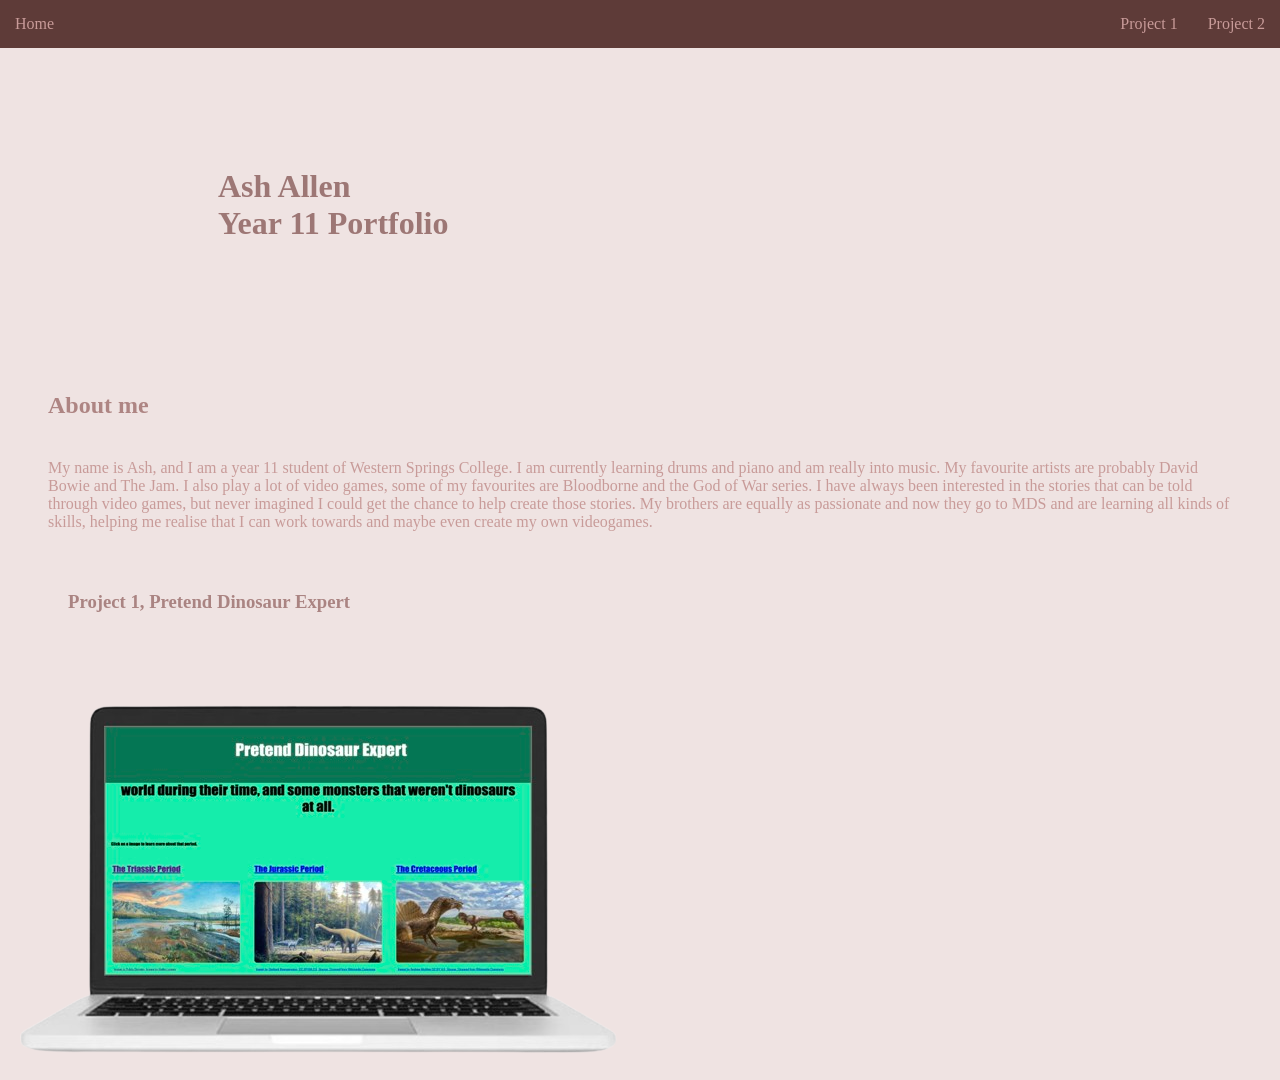
<file: Index.html>
<!DOCTYPE html>
<html lang="en">
<head>
    <meta charset="UTF-8">
    <meta name="viewport" content="width=device-width, initial-scale=1.0">
    <title> Ash's Website </title>
    <link rel="stylesheet" href="style.css">
</head>

<body>

  <!-- Navigation bar to get to any part of the website -->
<div class="navbar">
  <a class="navbar2" href="index.html"> Home </a>
  <a class="navbar1" href="Project2.html"> Project 2</a> 
  <a class="navbar1" href="Project1.html"> Project 1</a> 
</div>
 
<!-- My name and some inofrmation about me-->
 <div class="title">
   <h1> Ash Allen  
   
   <br> 
   Year 11 Portfolio
   </h1>
  
</div>

 <h2> About me </h2>

 <p> 
  My name is Ash, and I am a year 11 student of Western Springs College. 
   I am currently learning drums and piano and am really into music. 
   My favourite artists are probably David Bowie and The Jam.
   I also play a lot of video games, some of my favourites are Bloodborne and the God of War series.
   I have always been interested in the stories that can be told through video games, 
   but never imagined I could get the chance to help create those stories.
   My brothers are equally as passionate and now they go to MDS and are learning all kinds of skills,
   helping me realise that I can work towards and maybe even create my own videogames.
 </p>

<!-- An image that links the project 1 page -->
 <h3> Project 1, Pretend Dinosaur Expert </h3>
 <a href="Project1.html">
 <img class="P1I1"  src="Project1PreviewLaptop.png" alt="Project 1 image with laptop">
 </a>

</body>
</file>
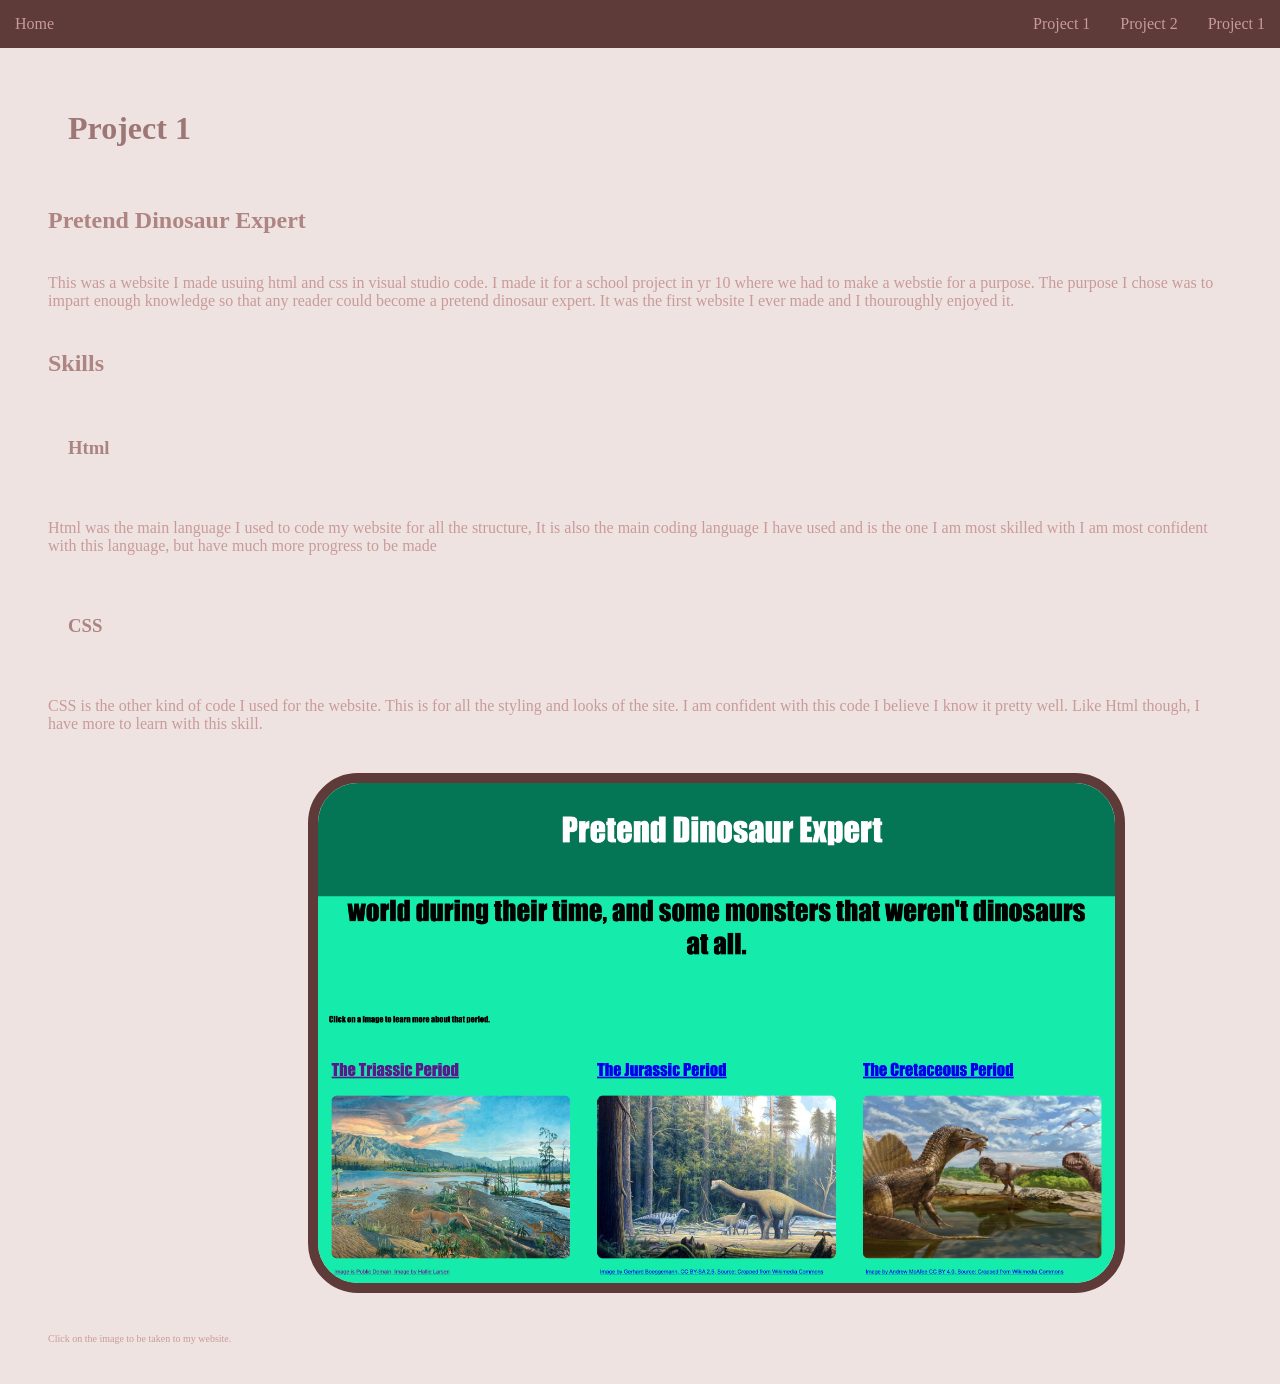
<file: Project1.html>
<!DOCTYPE html>
<html lang="en">
<head>
    <meta charset="UTF-8">
    <meta name="viewport" content="width=device-width, initial-scale=1.0">
    <title>Document</title>
    <link rel="stylesheet" href="style.css">
</head>
<body>

<!-- A navigation bar for my project 1 page-->
<div class="navbar">
   <a class="navbar2" href="index.html"> Home </a>
   <a class="navbar1" href="Project3.html"> Project 1</a> 
   <a class="navbar1" href="Project2.html"> Project 2</a> 
   <a class="navbar1" href="Project1.html"> Project 1</a> 
</div>

 <!-- Title and project number-->
<h1> Project 1 </h1>

<h2> Pretend Dinosaur Expert </h2>

<!-- A little bit of info on project 1-->
<p> 
     This was a website I made usuing html and css in visual studio code. 
     I made it for a school project in yr 10 where we had to make a webstie for a purpose.
     The purpose I chose was to impart enough knowledge so that any reader could become a pretend dinosaur expert.
     It was the first website I ever made and I thouroughly enjoyed it.
</p>

<!-- The skils I used in making this project -->
<h2> Skills </h2>
    
<h3> Html </h3>

<p> 
     Html was the main language I used to code my website for all the structure, 
     It is also the main coding language I have used and is the one I am most skilled with
     I am most confident with this language, but have much more progress to be made
</p>

<h3> CSS </h3>

<p>   
     CSS is the other kind of code I used for the website. 
     This is for all the styling and looks of the site.
     I am confident with this code I believe I know it pretty well.
     Like Html though, I have more to learn with this skill.
</p>

<!-- An image linking my first project-->

    <a href="https://allenas-art.github.io/Ash-Allen-year-10-website/">
    <img class=Project1_Image2 src="Project1Preview.png" alt="Project one preview">
    </a>
    <p class="tip"> Click on the image to be taken to my website. </p>

</body>
</html>
</file>
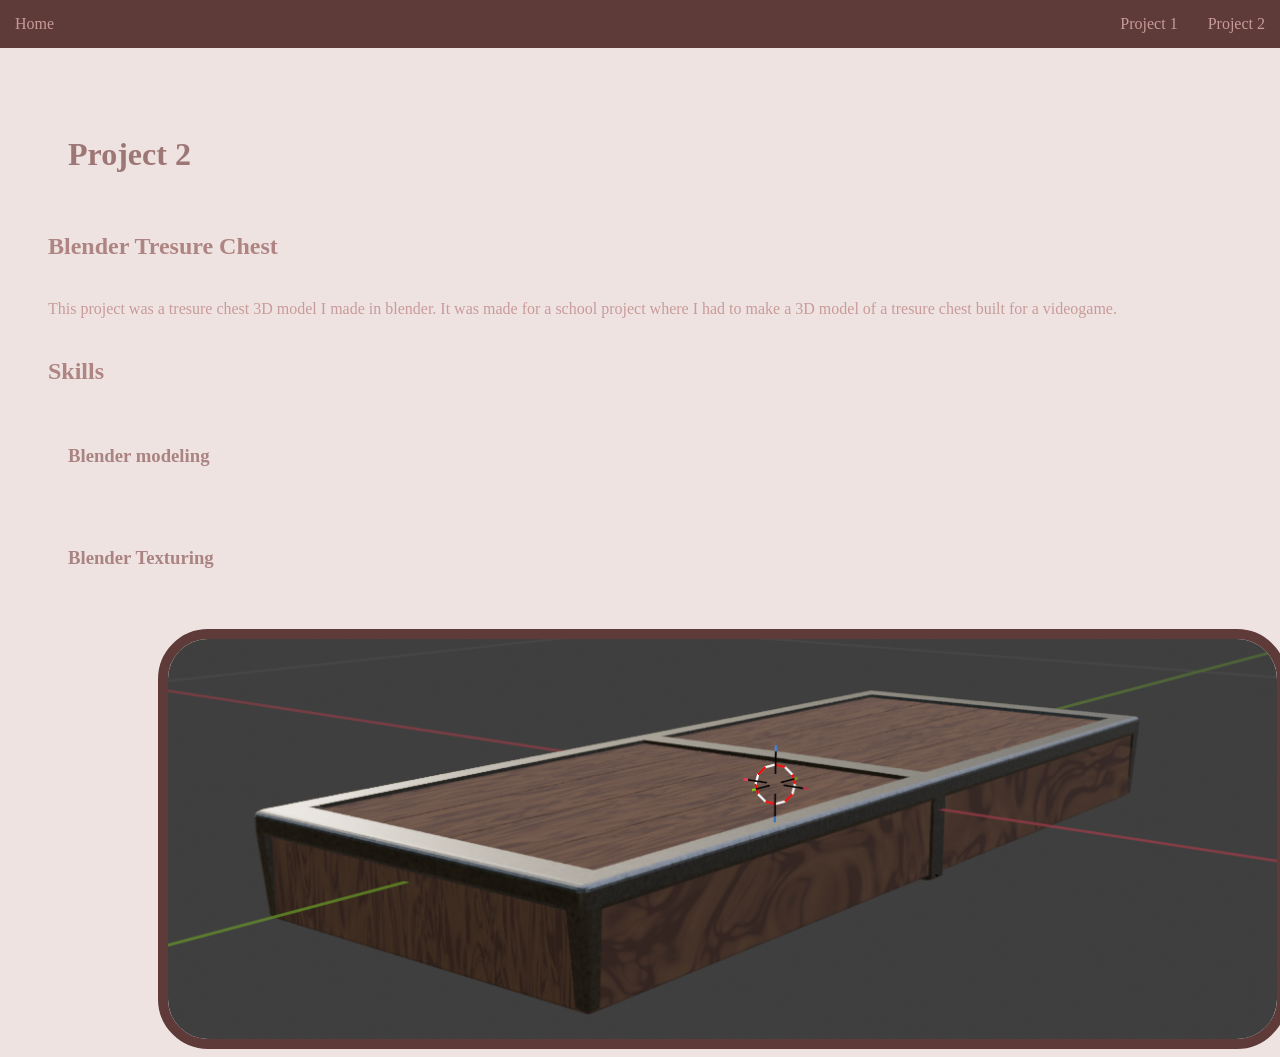
<file: Project2.html>
!DOCTYPE html>
<html lang="en">
<head>
    <meta charset="UTF-8">
    <meta name="viewport" content="width=device-width, initial-scale=1.0">
    <title>Document</title>
    <link rel="stylesheet" href="style.css">
</head>
<body>

<!-- A navigation bar for my project 1 page-->
<div class="navbar">
   <a class="navbar2" href="index.html"> Home </a>
   <a class="navbar1" href="Project2.html"> Project 2</a> 
   <a class="navbar1" href="Project1.html"> Project 1</a> 
</div>

 <!-- Title and project number-->
<h1> Project 2 </h1>

<h2> Blender Tresure Chest </h2>

<!-- A little bit of info on project 1-->
<p> 
     This project was a tresure chest 3D model I made in blender.
     It was made for a school project where I had to make a 3D model 
     of a tresure chest built for a videogame. 
</p>

<!-- The skils I used in making this project -->
<h2> Skills </h2>
    
<h3> Blender modeling </h3>

<p> 
      
</p>

<h3> Blender Texturing </h3>

<p>   
     
</p>

<!-- An image linking my first project-->

   
    <img class=Project2_Image2 src="Project2Preview.png" alt="Project one preview">
    </a>
    

</body>
</html>
</file>
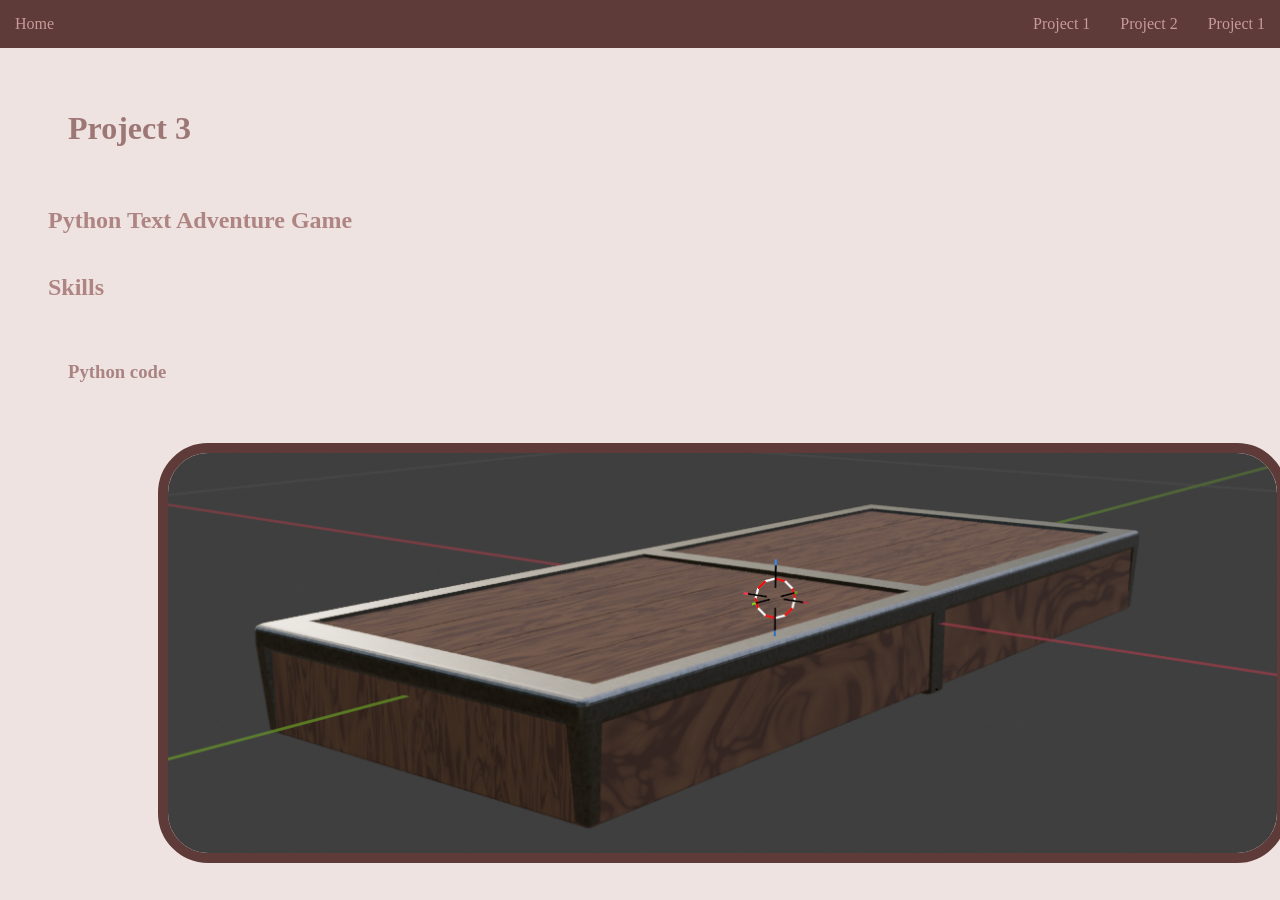
<file: Project3.html>
<html lang="en">
<head>
    <meta charset="UTF-8">
    <meta name="viewport" content="width=device-width, initial-scale=1.0">
    <title>Document</title>
    <link rel="stylesheet" href="style.css">
</head>
<body>

<!-- A navigation bar for my project 1 page-->
<div class="navbar">
   <a class="navbar2" href="index.html"> Home </a>
   <a class="navbar1" href="Project3.html"> Project 1</a> 
   <a class="navbar1" href="Project2.html"> Project 2</a> 
   <a class="navbar1" href="Project1.html"> Project 1</a> 
</div>

 <!-- Title and project number-->
<h1> Project 3 </h1>

<h2> Python Text Adventure Game </h2>

<!-- A little bit of info on project 1-->
<p> 
     
</p>

<!-- The skils I used in making this project -->
<h2> Skills </h2>
    
<h3> Python code </h3>

<p> 
      
</p>

<!-- An image linking my first project-->

   
    <img class=Project2_Image2 src="Project2Preview.png" alt="Project one preview">
    </a>
    

</body>
</html>
</file>
<file: style.css>
/* Styling changing the colour and font of the website */
body{
    font-family: Verdana;
    background-color:#c89b9947;
}

/* Styling for the navbar changing size, 
padding, colour, and the change when hovering. */

.navbar {
    width: 100%;
    height: 48px;
    margin: 0px;
    padding: 0px;
    background-color:  #5E3B38;
    position: fixed;
    left:0%;
    top: 0%;
    overflow: hidden;
}

.navbar1 {
    transition: 0.15s;
    color: #C89B99;
    background-color: #5E3B38;
    padding: 15px ;
    float: right;
    text-decoration: none;
}

.navbar2 {
    transition: 0.15s;
    color: #C89B99;
    background-color: #5E3B38;
    padding: 15px ;
    float: left;
    text-decoration: none;
}

.navbar a:hover {
    background-color: #F0E4E3;
    color: #5E3B38;
    height:50px;
   
}

/* Styling for text, changing colour, padding*/
.title{
    margin-left: 150px;
    margin-bottom: 150px;
    color:#9d7775;
    Padding-top: 50px
}

h1{
    margin: 60px;
    color:#9d7775;
    Padding-top: 50px
}

h2{
    margin: 40px;
    color:#ae8583; 
}
h3{
    margin: 40px;
   color:#aa8482;
   padding: 20px;
}
p {
    margin: 40px;
    color:#C89B99;
}
.tip{
    font-size: 10px;
}

/* Styling for images changing colour, size, and border */
.BlackStar {
    margin-left: 500px;
}

.Project1_Image1{
    margin-left: 60px;
    height: 150px;
}

.Project1_Image2{
    margin-left: 300px;
    display: flex;
    height: 500px;
    border: solid 10px;
    border-color: #5E3B38;
    border-radius: 50px;
}
.Project2_Image1{
    margin-left: 60px;
    height: 150px;
}
.Project2_Image2{
    margin-left: 150px;
    display: flex;
    height: 400px;
    border: solid 10px;
    border-color: #5E3B38;
    border-radius: 50px;
}
</file>
